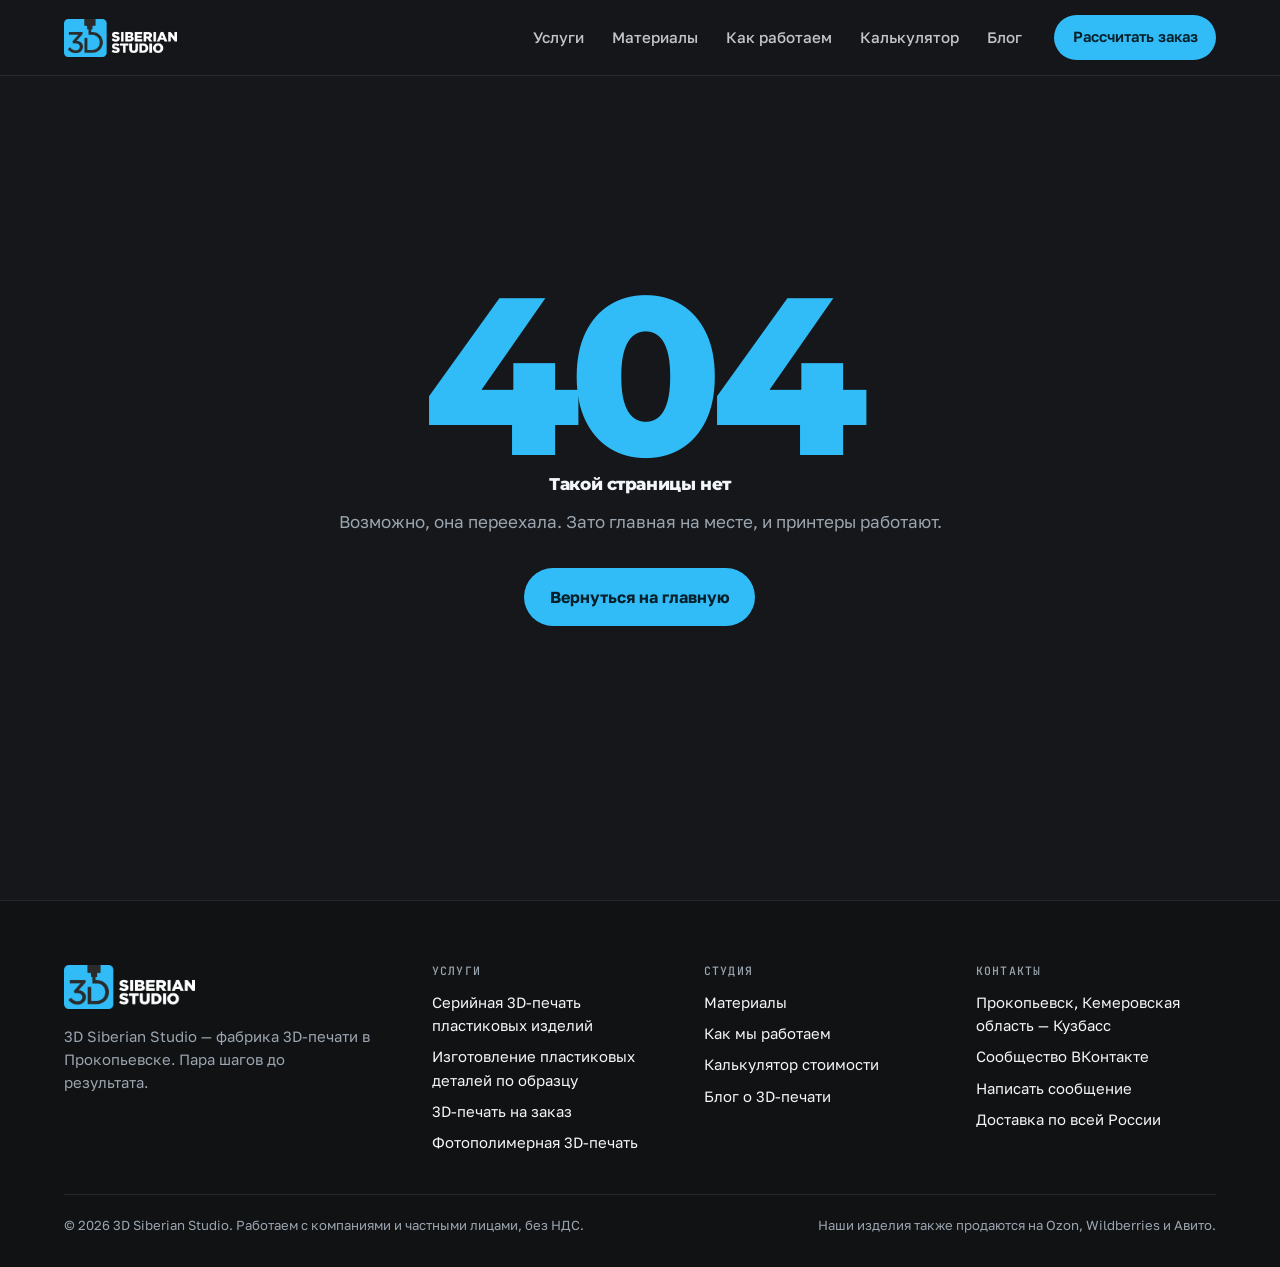
<file: blog/index.html>
<!DOCTYPE html><html lang="ru" data-theme="default-dark" style="color-scheme:dark"><head><meta charSet="utf-8"/><meta name="viewport" content="width=device-width, initial-scale=1"/><link rel="preload" as="image" href="/assets/brand/logo.png"/><link rel="stylesheet" href="https://fonts.googleapis.com/css2?family=Golos+Text:wght@400;500;600;700&amp;family=JetBrains+Mono:wght@400;500&amp;family=Montserrat:wght@700;800;900&amp;display=swap" data-precedence="default"/><link rel="stylesheet" href="/assets/styles-bZGg5rfv.css" data-precedence="default"/><link rel="stylesheet" href="/assets/sections-BvwvmeRd.css" data-precedence="default"/><title>Блог о 3D-печати: цены, материалы, технологии | 3D Siberian Studio</title><meta name="author" content="3D Siberian Studio"/><meta name="theme-color" content="#15171a"/><meta name="robots" content="index, follow, max-image-preview:large"/><meta property="og:site_name" content="3D Siberian Studio"/><meta property="og:locale" content="ru_RU"/><meta property="og:type" content="website"/><meta name="twitter:card" content="summary_large_image"/><meta property="og:image" content="/assets/brand/og.jpg"/><meta name="twitter:image" content="/assets/brand/og.jpg"/><meta content="Статьи инженеров 3D Siberian Studio: сколько стоит 3D-печать, какой пластик выбрать, чем FDM отличается от SLA и когда серийная печать выгоднее литья." name="description"/><meta content="Блог о 3D-печати: цены, материалы, технологии | 3D Siberian Studio" property="og:title"/><meta content="Статьи инженеров 3D Siberian Studio: сколько стоит 3D-печать, какой пластик выбрать, чем FDM отличается от SLA и когда серийная печать выгоднее литья." property="og:description"/><meta content="https://s3d.pro/blog/" property="og:url"/><link rel="modulepreload" href="/assets/index-DYyVCBtE.js"/><link rel="modulepreload" href="/assets/preload-helper-CgobkUbf.js"/><link rel="modulepreload" href="/assets/sections-lC6dk6GR.js"/><link rel="modulepreload" href="/assets/blog-CKseun5H.js"/><link rel="modulepreload" href="/assets/StructuredData-BJ8EnMjm.js"/><link rel="preconnect" href="https://fonts.googleapis.com"/><link rel="preconnect" href="https://fonts.gstatic.com" crossorigin="anonymous"/><link rel="apple-touch-icon" href="/assets/brand/mark.png"/><link rel="icon" href="/assets/brand/mark.png"/><link href="https://s3d.pro/blog/" rel="canonical"/></head><body class="s3d"><a class="s-skip" href="#content">Перейти к содержанию</a><header class="s-header" data-solid="true"><a aria-label="3D Siberian Studio — на главную" class="s-logo" href="/"><img alt="3D Siberian Studio" height="38" src="/assets/brand/logo.png" width="113"/></a><nav aria-label="Основная навигация" class="s-nav"><a href="/#uslugi">Услуги</a><a href="/#materialy">Материалы</a><a href="/#kak-rabotaem">Как работаем</a><a href="/#kalkulyator">Калькулятор</a><a href="/blog/">Блог</a></nav><a class="s-header__cta" href="/#kalkulyator">Рассчитать заказ</a><button aria-controls="s-menu" aria-expanded="false" aria-label="Открыть меню" class="s-burger" type="button"><span></span><span></span></button></header><div class="s-menu" data-open="false" id="s-menu"><a href="/#uslugi" tabindex="-1">Услуги</a><a href="/#materialy" tabindex="-1">Материалы</a><a href="/#kak-rabotaem" tabindex="-1">Как работаем</a><a href="/#kalkulyator" tabindex="-1">Калькулятор</a><a href="/blog/" tabindex="-1">Блог</a><a class="s-menu__cta" href="https://vk.me/siberianstudio0" rel="noopener" tabindex="-1" target="_blank">Написать во ВКонтакте</a></div><!--$--><main class="s-page" id="content"><script type="application/ld+json">{"@context":"https://schema.org","@type":"Blog","blogPost":[{"@type":"BlogPosting","datePublished":"2026-11-09","headline":"Сколько стоит 3D-печать и из чего складывается цена","url":"https://s3d.pro/blog/skolko-stoit-3d-pechat"},{"@type":"BlogPosting","datePublished":"2026-11-09","headline":"Серийная 3D-печать вместо литья пластика: когда это выгоднее","url":"https://s3d.pro/blog/seriynaya-3d-pechat-vmesto-litya"},{"@type":"BlogPosting","datePublished":"2026-11-09","headline":"Изготовление пластиковой детали по образцу без чертежа","url":"https://s3d.pro/blog/detal-po-obrazcu-bez-chertezha"},{"@type":"BlogPosting","datePublished":"2026-11-09","headline":"Реверс-инжиниринг простыми словами","url":"https://s3d.pro/blog/revers-inzhiniring-prostymi-slovami"},{"@type":"BlogPosting","datePublished":"2026-11-09","headline":"Какой пластик выбрать для 3D-печати под вашу задачу","url":"https://s3d.pro/blog/kakoy-plastik-vybrat-dlya-3d-pechati"},{"@type":"BlogPosting","datePublished":"2026-11-09","headline":"FDM или SLA: какую технологию 3D-печати выбрать","url":"https://s3d.pro/blog/fdm-ili-sla-chto-vybrat"},{"@type":"BlogPosting","datePublished":"2026-11-09","headline":"3D-печать в Кемерове, Новокузнецке и Прокопьевске","url":"https://s3d.pro/blog/3d-pechat-kemerovo-novokuznetsk-prokopevsk"},{"@type":"BlogPosting","datePublished":"2026-11-09","headline":"3D-печать товаров для Ozon и Wildberries","url":"https://s3d.pro/blog/3d-pechat-dlya-marketpleysov"}],"inLanguage":"ru","name":"Блог 3D Siberian Studio","url":"https://s3d.pro/blog"}</script><div class="s-bloghead"><p class="s-eyebrow">Блог</p><h1>Блог о 3D-печати</h1><p class="s-lead">Объясняем, как устроена 3D-печать, сколько она стоит и как выбрать материал. Пишут инженеры, которые каждый день запускают в работу 150 принтеров.</p></div><div class="s-wrap s-posts"><a class="s-post" href="/blog/skolko-stoit-3d-pechat"><div class="s-post__pic"><img alt="Напечатанная деталь и штангенциркуль на столе" loading="lazy" src="/assets/img/parts.webp"/></div><div class="s-post__body"><span class="s-post__tag">Цены</span><h3>Сколько стоит 3D-печать: из чего складывается цена</h3><p>Разбираем стоимость 3D-печати на заказ: моделирование, материал, время печати и постобработка. Рыночные цены за грамм и способы сэкономить.</p><p class="s-post__meta">9 ноября 2026<!-- --> · <!-- -->5<!-- --> мин чтения</p></div></a><a class="s-post" href="/blog/seriynaya-3d-pechat-vmesto-litya"><div class="s-post__pic"><img alt="Партия одинаковых пластиковых деталей" loading="lazy" src="/assets/img/serial.webp"/></div><div class="s-post__body"><span class="s-post__tag">Серийное производство</span><h3>Серийная 3D-печать вместо литья: когда это выгоднее</h3><p>Когда серийная 3D-печать выгоднее литья под давлением: тиражи, сроки запуска, стоимость оснастки. Как заказать партию пластиковых деталей.</p><p class="s-post__meta">9 ноября 2026<!-- --> · <!-- -->5<!-- --> мин чтения</p></div></a><a class="s-post" href="/blog/detal-po-obrazcu-bez-chertezha"><div class="s-post__pic"><img alt="3D-сканер снимает форму детали" loading="lazy" src="/assets/img/scan.webp"/></div><div class="s-post__body"><span class="s-post__tag">Без модели</span><h3>Как изготовить пластиковую деталь по образцу без чертежа</h3><p>Сломалась пластиковая деталь, а новую не купить? Рассказываем, как изготовить её по образцу: обмер, 3D-сканирование, модель и печать.</p><p class="s-post__meta">9 ноября 2026<!-- --> · <!-- -->4<!-- --> мин чтения</p></div></a><a class="s-post" href="/blog/revers-inzhiniring-prostymi-slovami"><div class="s-post__pic"><img alt="Инженер сканирует металлическую деталь" loading="lazy" src="/assets/img/scan.webp"/></div><div class="s-post__body"><span class="s-post__tag">Технологии</span><h3>Реверс-инжиниринг простыми словами: что это и зачем</h3><p>Что такое реверс-инжиниринг, как работает обратное проектирование деталей и когда оно нужно бизнесу. Этапы, сроки и примеры задач.</p><p class="s-post__meta">9 ноября 2026<!-- --> · <!-- -->4<!-- --> мин чтения</p></div></a><a class="s-post" href="/blog/kakoy-plastik-vybrat-dlya-3d-pechati"><div class="s-post__pic"><img alt="Катушки пластика и работающие 3D-принтеры" loading="lazy" src="/assets/img/farm.webp"/></div><div class="s-post__body"><span class="s-post__tag">Материалы</span><h3>Какой пластик выбрать для 3D-печати: PLA, PETG, ABS, нейлон, TPU</h3><p>Сравниваем пластики для 3D-печати: PLA, PETG, ABS, ASA, нейлон PA-CF, TPU и фотополимер. Таблица свойств и примеры применения.</p><p class="s-post__meta">9 ноября 2026<!-- --> · <!-- -->5<!-- --> мин чтения</p></div></a><a class="s-post" href="/blog/fdm-ili-sla-chto-vybrat"><div class="s-post__pic"><img alt="Изделия, напечатанные из фотополимера" loading="lazy" src="/assets/img/dental.webp"/></div><div class="s-post__body"><span class="s-post__tag">Технологии</span><h3>FDM или SLA: какую технологию 3D-печати выбрать</h3><p>Чем FDM-печать отличается от фотополимерной SLA-печати. Сравнение по прочности, детализации, размеру и цене, примеры задач для каждой технологии.</p><p class="s-post__meta">9 ноября 2026<!-- --> · <!-- -->4<!-- --> мин чтения</p></div></a><a class="s-post" href="/blog/3d-pechat-kemerovo-novokuznetsk-prokopevsk"><div class="s-post__pic"><img alt="Цех 3D-печати в Прокопьевске" loading="lazy" src="/assets/img/farm.webp"/></div><div class="s-post__body"><span class="s-post__tag">Кузбасс</span><h3>3D-печать в Кемерове, Новокузнецке и Прокопьевске: как заказать</h3><p>Где заказать 3D-печать в Кузбассе: производство в Прокопьевске, доставка в Кемерово, Новокузнецк и по всей Сибири. Сроки, материалы, как оформить заказ.</p><p class="s-post__meta">9 ноября 2026<!-- --> · <!-- -->3<!-- --> мин чтения</p></div></a><a class="s-post" href="/blog/3d-pechat-dlya-marketpleysov"><div class="s-post__pic"><img alt="Изделия из пластика для продажи на маркетплейсе" loading="lazy" src="/assets/img/merch.webp"/></div><div class="s-post__body"><span class="s-post__tag">Серийное производство</span><h3>3D-печать товаров для маркетплейсов без пресс-форм</h3><p>Как продавцу маркетплейса запустить товар из пластика без вложений в пресс-формы: тестовая партия, серийная печать и масштабирование.</p><p class="s-post__meta">9 ноября 2026<!-- --> · <!-- -->4<!-- --> мин чтения</p></div></a></div></main><!--/$--><footer class="s-footer"><div class="s-wrap"><div class="s-footer__grid"><div><img alt="3D Siberian Studio" height="44" loading="lazy" src="/assets/brand/logo.png" width="131"/><p class="s-footer__about">3D Siberian Studio — фабрика 3D-печати в Прокопьевске. <!-- -->Пара шагов до результата<!-- -->.</p></div><div><h4>Услуги</h4><ul><li><a href="/uslugi/seriynaya-3d-pechat">Серийная 3D-печать пластиковых изделий</a></li><li><a href="/uslugi/izgotovlenie-detaley-po-obrazcu">Изготовление пластиковых деталей по образцу</a></li><li><a href="/uslugi/3d-pechat-na-zakaz">3D-печать на заказ</a></li><li><a href="/uslugi/fotopolimernaya-pechat">Фотополимерная 3D-печать</a></li></ul></div><div><h4>Студия</h4><ul><li><a href="/#materialy">Материалы</a></li><li><a href="/#kak-rabotaem">Как мы работаем</a></li><li><a href="/#kalkulyator">Калькулятор стоимости</a></li><li><a href="/blog/">Блог о 3D-печати</a></li></ul></div><div><h4>Контакты</h4><ul><li>Прокопьевск<!-- -->, <!-- -->Кемеровская область — Кузбасс</li><li><a href="https://vk.ru/siberianstudio0" rel="noopener" target="_blank">Сообщество ВКонтакте</a></li><li><a href="https://vk.me/siberianstudio0" rel="noopener" target="_blank">Написать сообщение</a></li><li>Доставка по всей России</li></ul></div></div><div class="s-footer__bottom"><span>© 2026 3D Siberian Studio. Работаем с компаниями и частными лицами, без НДС.</span><span>Наши изделия также продаются на Ozon, Wildberries и Авито.</span></div></div></footer><div class="s-dock" data-show="false"><a href="/#kalkulyator">Рассчитать</a><a href="https://vk.me/siberianstudio0" rel="noopener" target="_blank">Написать в VK</a></div><script class="$tsr" id="$tsr-stream-barrier">(self.$R=self.$R||{})["tsr"]=[];self.$_TSR={h(){this.hydrated=!0,this.c()},e(){this.streamEnded=!0,this.c()},c(){this.hydrated&&this.streamEnded&&(delete self.$_TSR,delete self.$R.tsr)},p(e){this.initialized?e():this.buffer.push(e)},buffer:[]};$_TSR.router=($R=>$R[0]={manifest:$R[1]={routes:$R[2]={__root__:$R[3]={preloads:$R[4]=["/assets/index-DYyVCBtE.js","/assets/preload-helper-CgobkUbf.js","/assets/sections-lC6dk6GR.js"],scripts:$R[5]=[$R[6]={attrs:$R[7]={type:"module",async:!0,src:"/assets/index-DYyVCBtE.js"}}],css:$R[8]=["/assets/sections-BvwvmeRd.css"]},"/blog/":$R[9]={preloads:$R[10]=["/assets/blog-CKseun5H.js","/assets/StructuredData-BJ8EnMjm.js"]}}},matches:$R[11]=[$R[12]={i:"__root__ ",u:1795263919216,s:"success",ssr:!0},$R[13]={i:" blog  blog ",u:1795263919216,s:"success",ssr:!0}],lastMatchId:" blog  blog "})($R["tsr"]);$_TSR.e();document.currentScript.remove()</script><script type="module" async="" src="/assets/index-DYyVCBtE.js"></script></body></html>
</file>
<file: assets/sections-BvwvmeRd.css>
:root{--s-bg:#15171a;--s-bg2:#1c1f23;--s-panel:#24282d;--s-ink:#f3f6f8;--s-muted:#9ba5af;--s-accent:#31bcf7;--s-accent-ink:#06202b;--s-line:#ffffff17;--s-paper:#eef2f5;--s-paper-ink:#1c1f23;--s-paper-muted:#56616b;--s-gut:clamp(1.25rem, 5vw, 5rem);--s-display:"Montserrat", "Arial Black", system-ui, sans-serif;--s-text:"Golos Text", "Segoe UI", system-ui, sans-serif;--s-mono:"JetBrains Mono", ui-monospace, Menlo, monospace;--s-ease:cubic-bezier(.2, .7, .2, 1)}html{scroll-behavior:smooth;background:var(--s-bg);overflow-x:clip}body.s3d .scroll-scrub{overflow-x:clip}body.s3d{min-height:100vh;color:var(--s-ink);background:var(--s-bg);font-family:var(--s-text);-webkit-font-smoothing:antialiased;margin:0;font-size:17px;line-height:1.55;overflow-x:clip}body.s3d *{border-color:var(--s-line)}:where(body.s3d a){color:inherit;text-decoration:none}:where(body.s3d h1,body.s3d h2,body.s3d h3,body.s3d h4){font-family:var(--s-display);letter-spacing:-.025em;text-wrap:balance;margin:0;font-weight:800;line-height:1.04}:where(body.s3d p){margin:0}:where(body.s3d img){max-width:100%;display:block}body.s3d :focus-visible{outline:2px solid var(--s-accent);outline-offset:3px}.s-skip{z-index:100;background:var(--s-accent);color:var(--s-accent-ink);padding:.75rem 1rem;position:absolute;top:0;left:-999px}.s-skip:focus{top:.5rem;left:.5rem}.s-header{z-index:60;height:76px;padding:0 var(--s-gut);border-bottom:1px solid #0000;align-items:center;gap:2rem;transition:background .35s,-webkit-backdrop-filter .35s,backdrop-filter .35s,border-color .35s;display:flex;position:fixed;top:0;left:0;right:0}.s-header[data-solid=true]{-webkit-backdrop-filter:blur(16px)saturate(1.3);border-bottom-color:var(--s-line);background:#15171ac7}.s-logo img{width:auto;height:38px}.s-nav{gap:1.75rem;margin-left:auto;font-size:.95rem;font-weight:500;display:flex}.s-nav a{color:color-mix(in srgb, var(--s-ink) 78%, transparent);padding:.4rem 0;transition:color .2s;position:relative}.s-nav a:after{content:"";background:var(--s-accent);transform-origin:0;height:2px;transition:transform .35s var(--s-ease);position:absolute;bottom:0;left:0;right:0;transform:scaleX(0)}.s-nav a:hover{color:var(--s-ink)}.s-nav a:hover:after{transform:scaleX(1)}.s-header__cta{background:var(--s-accent);transition:transform .25s var(--s-ease), box-shadow .25s;border-radius:999px;align-items:center;gap:.5rem;padding:.7rem 1.15rem;font-size:.92rem;font-weight:600;display:inline-flex;color:var(--s-accent-ink)!important}.s-header__cta:hover{box-shadow:0 10px 30px -8px color-mix(in srgb, var(--s-accent) 70%, transparent);transform:translateY(-2px)}.s-burger{border:1px solid var(--s-line);width:46px;height:46px;color:var(--s-ink);cursor:pointer;background:#15171a80;border-radius:12px;margin-left:auto;display:none;position:relative}.s-burger span{height:2px;transition:transform .3s var(--s-ease), top .3s var(--s-ease);background:currentColor;position:absolute;left:13px;right:13px}.s-burger span:first-child{top:17px}.s-burger span:nth-child(2){top:27px}.s-burger[aria-expanded=true] span:first-child{top:22px;transform:rotate(45deg)}.s-burger[aria-expanded=true] span:nth-child(2){top:22px;transform:rotate(-45deg)}.s-menu{z-index:55;padding:6rem var(--s-gut) 3rem;transition:transform .5s var(--s-ease);visibility:hidden;background:#15171af7;flex-direction:column;justify-content:center;gap:.25rem;display:flex;position:fixed;inset:0;transform:translateY(-102%)}.s-menu[data-open=true]{visibility:visible;transform:none}.s-menu a{font-family:var(--s-display);letter-spacing:-.02em;border-bottom:1px solid var(--s-line);padding:.7rem 0;font-size:clamp(1.8rem,8vw,2.6rem);font-weight:800}.s-menu a.s-menu__cta{background:var(--s-accent);color:var(--s-accent-ink);text-align:center;border:0;border-radius:999px;margin-top:1.5rem;padding:1rem;font-size:1.15rem}@media (width<=1020px){.s-nav,.s-header__cta{display:none}.s-burger{display:block}.s-header{height:66px}.s-logo img{height:32px}}body.s3d .scroll-scrub{font-family:var(--s-text)}body.s3d .scroll-scrub__stage:after{content:"";z-index:2;pointer-events:none;background:linear-gradient(#15171a8c 0%,#0000 22% 70%,#15171ad9 100%);position:absolute;inset:0}body.s3d .scroll-scrub__title{font-family:var(--s-display);letter-spacing:-.035em;max-width:15ch;font-size:clamp(2.5rem,5.2vw,5.4rem);font-weight:800;line-height:.98}body.s3d .scroll-scrub__kicker{font-family:var(--s-mono);letter-spacing:.08em;font-size:.78rem;font-weight:500}body.s3d .scroll-scrub__body{color:color-mix(in srgb, var(--s-ink) 82%, transparent)}body.s3d .scroll-scrub__tags li{font-family:var(--s-mono);-webkit-backdrop-filter:blur(6px);backdrop-filter:blur(6px);background:#15171a73;border-radius:999px;padding:.4rem .8rem;font-size:.74rem}body.s3d .scroll-scrub__copy{width:min(38rem,46vw)}body.s3d .scroll-scrub__route{flex-direction:column;align-items:flex-end;gap:0;top:50%;left:auto;right:clamp(.75rem,2vw,2rem);transform:translateY(-50%)}body.s3d .scroll-scrub__route-button{min-height:2.4rem;font-family:var(--s-mono);letter-spacing:.06em;text-transform:uppercase;align-items:center;gap:.6rem;padding:.3rem 0;font-size:.7rem;display:flex}body.s3d .scroll-scrub__route-button:after{content:"";opacity:.5;width:22px;height:2px;transition:width .35s var(--s-ease), opacity .35s;background:currentColor}body.s3d .scroll-scrub__route-button[aria-current=step]{color:var(--s-accent);text-decoration:none}body.s3d .scroll-scrub__route-button[aria-current=step]:after{opacity:1;width:44px}body.s3d .scroll-scrub__route-button span{opacity:0;transition:opacity .3s, transform .3s var(--s-ease);transform:translate(6px)}body.s3d .scroll-scrub__route:hover .scroll-scrub__route-button span,body.s3d .scroll-scrub__route-button[aria-current=step] span{opacity:1;transform:none}.s-hint{z-index:4;left:var(--s-gut);font-family:var(--s-mono);letter-spacing:.08em;text-transform:uppercase;color:var(--s-muted);pointer-events:none;align-items:center;gap:.7rem;font-size:.72rem;display:flex;position:absolute;bottom:1.6rem}.s-hint i{background:linear-gradient(var(--s-accent), transparent);width:1px;height:38px;animation:s-hint 1.8s var(--s-ease) infinite;transform-origin:top;display:block}@keyframes s-hint{0%{transform:scaleY(0)}60%{transform:scaleY(1)}to{opacity:0;transform:scaleY(1)}}@media (width<=860px){body.s3d .scroll-scrub__route,.s-hint{display:none}body.s3d .scroll-scrub__copy{width:100%}body.s3d .scroll-scrub__title{max-width:100%;font-size:clamp(2.1rem,9.4vw,3.4rem)}body.s3d .scroll-scrub__body{margin-top:1rem;font-size:1rem}body.s3d .scroll-scrub__tags{margin-top:1rem}body.s3d .scroll-scrub__actions{margin-top:1.25rem}}.s-cta-fill{background:var(--s-accent);isolation:isolate;transition:transform .3s var(--s-ease), box-shadow .3s;will-change:transform;border-radius:999px;align-items:center;gap:.7rem;padding:1.05rem 1.6rem;font-size:1rem;font-weight:700;display:inline-flex;position:relative;overflow:hidden;color:var(--s-accent-ink)!important}.s-cta-fill:before{content:"";z-index:-1;transition:transform .45s var(--s-ease);background:#fff;position:absolute;inset:0;transform:translateY(101%)}.s-cta-fill:hover:before{transform:none}.s-cta-fill:hover{box-shadow:0 18px 40px -14px color-mix(in srgb, var(--s-accent) 80%, transparent)}.s-cta-fill svg{transition:transform .35s var(--s-ease)}.s-cta-fill:hover svg{transform:translate(4px)}.s-cta-line{color:var(--s-ink);background-image:linear-gradient(var(--s-accent), var(--s-accent));transition:background-size .4s var(--s-ease), color .3s;background-position:0 calc(100% - .7rem);background-repeat:no-repeat;background-size:100% 2px;align-items:center;gap:.6rem;padding:1.05rem .2rem;font-weight:600;display:inline-flex}.s-cta-line:hover{background-size:100% calc(100% - 1.4rem);padding-inline:.7rem;color:var(--s-accent-ink)!important}.s-cta-ghost{border:1px solid color-mix(in srgb, var(--s-ink) 30%, transparent);border-radius:999px;align-items:center;gap:.6rem;padding:.95rem 1.4rem;font-weight:600;transition:border-color .3s,background .3s;display:inline-flex}.s-cta-ghost:hover{border-color:var(--s-accent);background:color-mix(in srgb, var(--s-accent) 12%, transparent)}.s-section{padding:clamp(4.5rem, 10vw, 9rem) var(--s-gut);position:relative}.s-wrap{max-width:1320px;margin:0 auto}.s-eyebrow{font-family:var(--s-mono);letter-spacing:.1em;text-transform:uppercase;color:var(--s-accent);align-items:center;gap:.6rem;margin-bottom:1.25rem;font-size:.74rem;display:inline-flex}.s-eyebrow:before{content:"";background:currentColor;width:28px;height:2px}.s-h2{max-width:18ch;font-size:clamp(2rem,4.6vw,4.2rem)}.s-lead{max-width:54ch;color:var(--s-muted);font-size:clamp(1.02rem,1.3vw,1.2rem);margin-top:1.25rem!important}.s-head{flex-wrap:wrap;justify-content:space-between;align-items:flex-end;gap:1.5rem 3rem;margin-bottom:clamp(2.25rem,5vw,4rem);display:flex}[data-rv]{transition:transform .9s var(--s-ease);transition-delay:var(--rv-d,0s);transform:translateY(34px)}[data-rv].is-in{transform:none}.s-numbers{border-block:1px solid var(--s-line);background:var(--s-bg2);padding-block:clamp(3rem,6vw,5rem)}.s-numbers__grid{grid-template-columns:repeat(4,1fr);gap:0;display:grid}.s-number{border-left:1px solid var(--s-line);padding:.5rem clamp(1rem,2.4vw,2.5rem)}.s-number:first-child{border-left:0;padding-left:0}.s-number__v{font-family:var(--s-display);letter-spacing:-.04em;white-space:nowrap;font-size:clamp(2.3rem,5.2vw,4.8rem);font-weight:800;line-height:1}.s-number__v em{color:var(--s-accent);font-style:normal}.s-number__l{font-weight:600;margin-top:.8rem!important}.s-number__n{color:var(--s-muted);font-size:.9rem}@media (width<=900px){.s-numbers__grid{grid-template-columns:repeat(2,1fr);row-gap:2.25rem}.s-number{padding-left:1.1rem}.s-number:nth-child(odd){border-left:0;padding-left:0}}.s-marquee{border-bottom:1px solid var(--s-line);background:var(--s-bg);padding:1.1rem 0;overflow:hidden}.s-marquee__track{width:max-content;font-family:var(--s-mono);letter-spacing:.08em;text-transform:uppercase;color:var(--s-muted);gap:2.5rem;font-size:.82rem;animation:38s linear infinite s-marquee;display:flex}.s-marquee__track span{white-space:nowrap;align-items:center;gap:2.5rem;display:inline-flex}.s-marquee__track span:after{content:"";background:var(--s-accent);border-radius:2px;width:7px;height:7px}@keyframes s-marquee{to{transform:translate(-50%)}}.s-bento{perspective:1400px;grid-template-columns:repeat(14,1fr);grid-auto-rows:minmax(260px,30vh);gap:14px;display:grid}.s-card{background:var(--s-panel);isolation:isolate;transform:rotateX(var(--rx,0deg)) rotateY(var(--ry,0deg));transition:transform .5s var(--s-ease);transform-style:preserve-3d;border-radius:22px;flex-direction:column;justify-content:flex-end;padding:clamp(1.25rem,2.2vw,2rem);display:flex;position:relative;overflow:hidden}.s-card[data-size=wide]{grid-column:1/9}.s-card[data-size=tall]{grid-area:span 2/9/auto/15}.s-card[data-size=base]{grid-column:span 4}.s-card__img{z-index:-2;object-fit:cover;width:100%;height:100%;transition:transform 1.2s var(--s-ease);position:absolute;inset:0}.s-card:before{content:"";z-index:-1;background:linear-gradient(#15171a0d 0%,#15171a8c 45%,#15171af0 100%);position:absolute;inset:0}.s-card:after{content:"";border-radius:inherit;border:1px solid var(--s-line);pointer-events:none;transition:border-color .4s;position:absolute;inset:0}.s-card:hover:after{border-color:color-mix(in srgb, var(--s-accent) 70%, transparent)}.s-card:hover .s-card__img{transform:scale(1.06)}.s-card h3{font-size:clamp(1.35rem,2.1vw,2.1rem)}.s-card p{max-width:44ch;color:color-mix(in srgb, var(--s-ink) 80%, transparent);margin-top:.6rem;font-size:.97rem}.s-card ul{flex-wrap:wrap;gap:.4rem;margin:1rem 0 0;padding:0;list-style:none;display:flex}.s-card li{border:1px solid color-mix(in srgb, var(--s-ink) 22%, transparent);font-family:var(--s-mono);letter-spacing:.02em;border-radius:999px;padding:.3rem .65rem;font-size:.68rem}.s-card__go{-webkit-backdrop-filter:blur(8px);backdrop-filter:blur(8px);width:46px;height:46px;color:var(--s-ink);transition:background .35s, color .35s, transform .45s var(--s-ease);background:#15171a8c;border-radius:50%;place-items:center;display:grid;position:absolute;top:1.1rem;right:1.1rem}.s-card:hover .s-card__go{background:var(--s-accent);color:var(--s-accent-ink);transform:rotate(-45deg)}@media (width<=1020px){.s-bento{grid-template-columns:1fr 1fr;grid-auto-rows:minmax(300px,auto)}.s-card[data-size]{grid-area:auto/span 1}.s-card[data-size=wide]{grid-column:1/-1}}@media (width<=640px){.s-bento{grid-template-columns:1fr;grid-auto-rows:minmax(320px,auto)}.s-card[data-size]{grid-column:1/-1}}.s-lab{background:radial-gradient(1200px 600px at 20% 30%, color-mix(in srgb, var(--s-accent) 9%, transparent), transparent 60%), var(--s-bg2);border-block:1px solid var(--s-line)}.s-lab__grid{grid-template-columns:minmax(0,1.05fr) minmax(0,.95fr);align-items:center;gap:clamp(1.5rem,4vw,4.5rem);display:grid}.s-lab__stage{aspect-ratio:1/.92;border:1px solid var(--s-line);background:linear-gradient(var(--s-line) 1px, transparent 1px) 0 0 / 100% 44px, linear-gradient(90deg, var(--s-line) 1px, transparent 1px) 0 0 / 44px 100%, radial-gradient(circle at 50% 60%, #2a3037, #15171a 72%);cursor:grab;touch-action:pan-y;border-radius:26px;position:relative;overflow:hidden}.s-lab__stage:active{cursor:grabbing}.s-lab__stage canvas{position:absolute;inset:0;width:100%!important;height:100%!important}.s-lab__fallback{object-fit:cover;width:100%;height:100%;position:absolute;inset:0}.s-lab__hud{z-index:2;font-family:var(--s-mono);letter-spacing:.06em;text-transform:uppercase;color:var(--s-muted);pointer-events:none;justify-content:space-between;font-size:.7rem;display:flex;position:absolute;top:1rem;left:1rem;right:1rem}.s-lab__hud b{color:var(--s-accent);font-weight:500}.s-lab__slider{z-index:2;-webkit-backdrop-filter:blur(10px);backdrop-filter:blur(10px);font-family:var(--s-mono);color:var(--s-muted);background:#15171ab8;border-radius:14px;align-items:center;gap:.9rem;padding:.7rem 1rem;font-size:.72rem;display:flex;position:absolute;bottom:1rem;left:1rem;right:1rem}.s-lab__slider input{accent-color:var(--s-accent);flex:1;min-width:0}.s-chips{flex-wrap:wrap;gap:.5rem;margin:2rem 0 1.75rem;display:flex}.s-chip{border:1px solid var(--s-line);color:var(--s-ink);font:600 .9rem var(--s-text);cursor:pointer;background:0 0;border-radius:999px;padding:.6rem 1rem;transition:background .3s,color .3s,border-color .3s}.s-chip:hover{border-color:var(--s-accent)}.s-chip[aria-pressed=true]{background:var(--s-accent);border-color:var(--s-accent);color:var(--s-accent-ink)}.s-mat h3{font-size:clamp(1.5rem,2.4vw,2.2rem)}.s-mat__full{font-family:var(--s-mono);color:var(--s-muted);text-transform:uppercase;letter-spacing:.06em;font-size:.76rem;margin-top:.3rem!important}.s-mat__text{max-width:46ch;color:color-mix(in srgb, var(--s-ink) 84%, transparent);margin-top:1rem!important}.s-bars{gap:.7rem;max-width:420px;margin-top:1.5rem;display:grid}.s-bar{color:var(--s-muted);grid-template-columns:9.5rem 1fr;align-items:center;gap:1rem;font-size:.88rem;display:grid}.s-bar i{background:var(--s-line);border-radius:6px;height:6px;display:block;overflow:hidden}.s-bar i b{height:100%;width:calc(var(--v) * 20%);background:var(--s-accent);border-radius:inherit;transition:width .7s var(--s-ease);display:block}.s-uses{flex-wrap:wrap;gap:.4rem;margin-top:1.4rem;display:flex}.s-uses span{background:var(--s-panel);font-family:var(--s-mono);border-radius:999px;padding:.3rem .7rem;font-size:.7rem}@media (width<=960px){.s-lab__grid{grid-template-columns:1fr}.s-lab__stage{aspect-ratio:1/.95}}.s-inds{grid-template-columns:repeat(3,1fr);gap:14px;display:grid}.s-ind{background:var(--s-bg2);border:1px solid var(--s-line);border-radius:20px;position:relative;overflow:hidden}.s-ind__pic{aspect-ratio:4/2.6;overflow:hidden}.s-ind__pic img{object-fit:cover;width:100%;height:100%;transition:transform 1.1s var(--s-ease)}.s-ind:hover .s-ind__pic img{transform:scale(1.07)}.s-ind__body{padding:1.25rem 1.4rem 1.6rem}.s-ind h3{font-size:1.3rem}.s-ind p{color:var(--s-muted);margin-top:.5rem;font-size:.96rem}.s-note{color:var(--s-muted);font-size:.8rem;margin-top:1.25rem!important}@media (width<=960px){.s-inds{grid-template-columns:1fr 1fr}}@media (width<=640px){.s-inds{scroll-snap-type:x mandatory;margin-inline:calc(var(--s-gut) * -1);padding-inline:var(--s-gut);scrollbar-width:none;display:flex;overflow-x:auto}.s-inds::-webkit-scrollbar{display:none}.s-ind{scroll-snap-align:center;flex:0 0 82%}}.s-paper{background:var(--s-paper);color:var(--s-paper-ink)}.s-paper .s-eyebrow{color:#0a84b8}.s-paper .s-lead{color:var(--s-paper-muted)}.s-steps{grid-template-columns:minmax(0,.8fr) minmax(0,1.2fr);gap:clamp(2rem,6vw,6rem);display:grid}.s-steps__side{align-self:start;position:sticky;top:110px}.s-steps__list{counter-reset:st;margin:0;padding:0;list-style:none}.s-step{counter-increment:st;border-top:1px solid #1c1f2324;grid-template-columns:4.5rem 1fr;gap:1rem;padding:1.75rem 0;display:grid;position:relative}.s-step:last-child{border-bottom:1px solid #1c1f2324}.s-step:before{content:"0" counter(st);font-family:var(--s-display);letter-spacing:-.04em;color:#0a84b8;font-size:2.1rem;font-weight:800;line-height:1}.s-step h3{font-size:clamp(1.3rem,2vw,1.75rem)}.s-step p{max-width:52ch;color:var(--s-paper-muted);margin-top:.5rem}.s-paper .s-cta-fill{background:var(--s-paper-ink);color:#fff!important}.s-paper .s-cta-fill:before{background:var(--s-accent)}.s-paper .s-cta-fill:hover{color:var(--s-accent-ink)!important}@media (width<=900px){.s-steps{grid-template-columns:1fr}.s-steps__side{position:static}.s-step{grid-template-columns:3.2rem 1fr}.s-step:before{font-size:1.6rem}}.s-calc{grid-template-columns:minmax(0,1.1fr) minmax(0,.9fr);gap:14px;display:grid}.s-calc__box{border:1px solid var(--s-line);background:var(--s-bg2);border-radius:24px;padding:clamp(1.4rem,3vw,2.5rem)}.s-calc__res{background:linear-gradient(160deg, color-mix(in srgb, var(--s-accent) 22%, var(--s-bg2)), var(--s-bg2) 60%);flex-direction:column;display:flex}.s-field{margin-bottom:1.6rem}.s-field>label,.s-field>span{justify-content:space-between;align-items:baseline;margin-bottom:.7rem;font-size:.95rem;font-weight:600;display:flex}.s-field output{font-family:var(--s-mono);color:var(--s-accent);font-size:.95rem}.s-field input[type=range]{width:100%;accent-color:var(--s-accent)}.s-seg{flex-wrap:wrap;gap:.45rem;display:flex}.s-check{cursor:pointer;align-items:flex-start;gap:.75rem;font-size:.95rem;display:flex}.s-check input{width:20px;height:20px;accent-color:var(--s-accent);flex:none;margin-top:2px}.s-calc__label{font-family:var(--s-mono);letter-spacing:.08em;text-transform:uppercase;color:var(--s-muted);font-size:.74rem}.s-calc__sum{font-family:var(--s-display);letter-spacing:-.035em;margin:.6rem 0 .3rem;font-size:clamp(2rem,4vw,3.4rem);font-weight:800;line-height:1.02}.s-calc__per{color:var(--s-muted)}.s-calc__rows{border-block:1px solid var(--s-line);gap:.55rem;margin:1.5rem 0;padding:1.1rem 0;font-size:.93rem;display:grid}.s-calc__rows div{justify-content:space-between;gap:1rem;display:flex}.s-calc__rows span:first-child{color:var(--s-muted)}.s-calc__note{color:var(--s-muted);padding-top:1rem;font-size:.8rem;margin-top:auto!important}.s-calc__actions{flex-wrap:wrap;align-items:center;gap:.75rem;display:flex}.s-copied{font-family:var(--s-mono);color:var(--s-accent);font-size:.74rem}@media (width<=900px){.s-calc{grid-template-columns:1fr}}.s-parts{counter-reset:pp;grid-template-columns:repeat(4,1fr);gap:14px;display:grid}.s-part{border:1px solid var(--s-line);background:var(--s-bg2);counter-increment:pp;transition:transform .45s var(--s-ease), border-color .4s;border-radius:20px;padding:1.5rem}.s-part:hover{border-color:color-mix(in srgb, var(--s-accent) 60%, transparent);transform:translateY(-6px)}.s-part:before{content:"0" counter(pp);font-family:var(--s-mono);color:var(--s-accent);margin-bottom:2.2rem;font-size:.8rem;display:block}.s-part h3{font-size:1.3rem}.s-part p{color:var(--s-muted);margin-top:.6rem;font-size:.95rem}@media (width<=1020px){.s-parts{grid-template-columns:1fr 1fr}}@media (width<=560px){.s-parts{grid-template-columns:1fr}.s-part:before{margin-bottom:1.2rem}}.s-posts{grid-template-columns:repeat(3,1fr);gap:14px;display:grid}.s-post{border:1px solid var(--s-line);background:var(--s-bg2);transition:transform .45s var(--s-ease), border-color .4s;border-radius:20px;flex-direction:column;display:flex;overflow:hidden}.s-post:hover{border-color:color-mix(in srgb, var(--s-accent) 60%, transparent);transform:translateY(-6px)}.s-post__pic{aspect-ratio:16/9;overflow:hidden}.s-post__pic img{object-fit:cover;width:100%;height:100%;transition:transform 1.1s var(--s-ease)}.s-post:hover .s-post__pic img{transform:scale(1.06)}.s-post__body{flex-direction:column;flex:1;padding:1.3rem 1.4rem 1.5rem;display:flex}.s-post__tag{font-family:var(--s-mono);letter-spacing:.08em;text-transform:uppercase;color:var(--s-accent);font-size:.7rem}.s-post h3{letter-spacing:-.015em;margin-top:.7rem;font-size:1.22rem;line-height:1.18}.s-post p{color:var(--s-muted);margin-top:.7rem;font-size:.93rem}.s-post__meta{font-family:var(--s-mono);color:var(--s-muted);padding-top:1.1rem;font-size:.72rem;margin-top:auto!important}@media (width<=1020px){.s-posts{grid-template-columns:1fr 1fr}}@media (width<=640px){.s-posts{grid-template-columns:1fr}}.s-faq{grid-template-columns:minmax(0,.8fr) minmax(0,1.2fr);gap:clamp(2rem,6vw,6rem);display:grid}.s-faq details{border-top:1px solid var(--s-line)}.s-faq details:last-child{border-bottom:1px solid var(--s-line)}.s-faq summary{cursor:pointer;font-family:var(--s-display);letter-spacing:-.01em;justify-content:space-between;align-items:center;gap:1.5rem;padding:1.35rem 0;font-size:clamp(1.05rem,1.5vw,1.3rem);font-weight:700;list-style:none;display:flex}.s-faq summary::-webkit-details-marker{display:none}.s-faq summary:after{content:"+";border:1px solid var(--s-line);width:36px;height:36px;font-family:var(--s-mono);color:var(--s-accent);transition:transform .4s var(--s-ease), background .3s;border-radius:50%;flex:none;place-items:center;font-weight:400;display:grid}.s-faq details[open] summary:after{background:color-mix(in srgb, var(--s-accent) 18%, transparent);transform:rotate(45deg)}.s-faq details p{color:var(--s-muted);max-width:64ch;padding:0 3.5rem 1.5rem 0}@media (width<=900px){.s-faq{grid-template-columns:1fr}.s-faq details p{padding-right:0}}.s-final{text-align:center;isolation:isolate;position:relative;overflow:hidden}.s-final__bg{z-index:-2;object-fit:cover;width:100%;height:100%;position:absolute;inset:0}.s-final:before{content:"";z-index:-1;background:radial-gradient(#15171ab8,#15171af5 75%);position:absolute;inset:0}.s-final h2{max-width:14ch;margin-inline:auto;font-size:clamp(2.3rem,6.4vw,6rem)}.s-final h2 em{color:var(--s-accent);font-style:normal}.s-final p{max-width:50ch;color:color-mix(in srgb, var(--s-ink) 80%, transparent);margin:1.5rem auto 2.25rem}.s-final__row{flex-wrap:wrap;justify-content:center;gap:.9rem;display:flex}.s-footer{padding:clamp(2.5rem, 5vw, 4rem) var(--s-gut) 2rem;border-top:1px solid var(--s-line);background:#101214;font-size:.93rem}.s-footer__grid{grid-template-columns:1.4fr 1fr 1fr 1fr;gap:2rem;display:grid}.s-footer img{width:auto;height:44px}.s-footer h4{font-family:var(--s-mono);letter-spacing:.1em;text-transform:uppercase;color:var(--s-muted);margin:0 0 .9rem;font-size:.72rem;font-weight:500}.s-footer ul{gap:.5rem;margin:0;padding:0;list-style:none;display:grid}.s-footer a:hover{color:var(--s-accent)}.s-footer__about{max-width:34ch;color:var(--s-muted);margin-top:1rem!important}.s-footer__bottom{border-top:1px solid var(--s-line);color:var(--s-muted);flex-wrap:wrap;justify-content:space-between;gap:.75rem;margin-top:2.5rem;padding-top:1.25rem;font-size:.82rem;display:flex}@media (width<=900px){.s-footer__grid{grid-template-columns:1fr 1fr}}@media (width<=520px){.s-footer__grid{grid-template-columns:1fr}}.s-dock{display:none}@media (width<=860px){.s-dock{z-index:50;left:.75rem;right:.75rem;bottom:calc(.75rem + env(safe-area-inset-bottom));border:1px solid var(--s-line);-webkit-backdrop-filter:blur(14px);backdrop-filter:blur(14px);transition:transform .5s var(--s-ease);background:#15171adb;border-radius:999px;gap:.5rem;padding:.45rem;display:flex;position:fixed;transform:translateY(160%)}.s-dock[data-show=true]{transform:none}.s-dock a{text-align:center;border-radius:999px;flex:1;padding:.8rem .5rem;font-size:.9rem;font-weight:700}.s-dock a:first-child{background:var(--s-accent);color:var(--s-accent-ink)}.s-footer{padding-bottom:6rem}}.s-page{padding:130px var(--s-gut) clamp(4rem, 8vw, 7rem)}.s-page__wrap{max-width:860px;margin:0 auto}.s-crumbs{font-family:var(--s-mono);color:var(--s-muted);flex-wrap:wrap;gap:.5rem;margin-bottom:1.75rem;font-size:.74rem;display:flex}.s-crumbs a:hover{color:var(--s-accent)}.s-page h1{font-size:clamp(2rem,5vw,3.8rem)}.s-page__meta{font-family:var(--s-mono);color:var(--s-muted);text-transform:uppercase;letter-spacing:.06em;flex-wrap:wrap;gap:.5rem 1.25rem;margin-top:1.25rem;font-size:.74rem;display:flex}.s-page__meta b{color:var(--s-accent);font-weight:500}.s-page__cover{aspect-ratio:16/8;border:1px solid var(--s-line);border-radius:22px;margin:2.25rem 0;overflow:hidden}.s-page__cover img{object-fit:cover;width:100%;height:100%}.s-page__lead{border-left:3px solid var(--s-accent);padding-left:1.25rem;font-size:clamp(1.1rem,1.6vw,1.3rem);line-height:1.5}.s-prose h2{margin:2.75rem 0 1rem;font-size:clamp(1.45rem,2.6vw,2.1rem);line-height:1.12}.s-prose p{color:color-mix(in srgb, var(--s-ink) 86%, transparent);margin-top:1rem}.s-prose ul{gap:.7rem;margin:1rem 0 0;padding:0;list-style:none;display:grid}.s-prose li{color:color-mix(in srgb, var(--s-ink) 86%, transparent);padding-left:1.6rem;position:relative}.s-prose li:before{content:"";background:var(--s-accent);border-radius:2px;width:9px;height:9px;position:absolute;top:.62em;left:0}.s-table{border:1px solid var(--s-line);border-radius:16px;margin-top:1.25rem;overflow-x:auto}.s-table table{border-collapse:collapse;width:100%;min-width:460px;font-size:.95rem}.s-table th{text-align:left;background:var(--s-panel);font-family:var(--s-mono);letter-spacing:.06em;text-transform:uppercase;color:var(--s-muted);padding:.85rem 1rem;font-size:.72rem;font-weight:500}.s-table td{border-top:1px solid var(--s-line);vertical-align:top;padding:.85rem 1rem}.s-table td:first-child{font-weight:600}.s-box{border:1px solid color-mix(in srgb, var(--s-accent) 45%, transparent);background:linear-gradient(140deg, color-mix(in srgb, var(--s-accent) 16%, var(--s-bg2)), var(--s-bg2) 70%);border-radius:22px;margin-top:3rem;padding:clamp(1.5rem,3vw,2.5rem)}.s-box h2{margin:0;font-size:clamp(1.4rem,2.6vw,2rem)}.s-box p{color:color-mix(in srgb, var(--s-ink) 84%, transparent);max-width:54ch;margin:.8rem 0 1.5rem}.s-page .s-faq{margin-top:1rem;display:block}.s-related{margin-top:3.5rem}.s-related h2{margin-bottom:1.25rem;font-size:1.5rem}.s-related .s-posts{grid-template-columns:1fr 1fr}@media (width<=640px){.s-related .s-posts{grid-template-columns:1fr}.s-page{padding-top:104px}}.s-bloghead{max-width:1320px;margin:0 auto clamp(2rem,5vw,3.5rem)}.s-bloghead h1{font-size:clamp(2.3rem,6vw,5rem)}.s-404{text-align:center;place-items:center;min-height:100dvh;padding:2rem;display:grid}.s-404 b{font-family:var(--s-display);color:var(--s-accent);letter-spacing:-.05em;font-size:clamp(5rem,22vw,14rem);font-weight:800;line-height:.9;display:block}.s-404 p{color:var(--s-muted);margin:1rem 0 2rem}@media (prefers-reduced-motion:reduce){html{scroll-behavior:auto}[data-rv]{transition:none;transform:none}.s-marquee__track,.s-hint i{animation:none}.s-card{transform:none!important}}@media (width<=640px){.s-table table{min-width:0;font-size:.88rem}.s-table th,.s-table td{padding:.7rem .75rem}}.scroll-scrub{--ss-progress:0;isolation:isolate;color:var(--ss-ink);background:var(--ss-bg);position:relative}.scroll-scrub__stage{z-index:0;background:var(--ss-bg);width:100%;height:100dvh;position:sticky;top:0;overflow:hidden}.scroll-scrub__media,.scroll-scrub__layer,.scroll-scrub__picture,.scroll-scrub__poster,.scroll-scrub__video{width:100%;height:100%;position:absolute;inset:0}.scroll-scrub__media{z-index:0}.scroll-scrub__layer{opacity:0;will-change:opacity;margin:0;overflow:hidden}.scroll-scrub__layer:first-child{opacity:1}.scroll-scrub__poster,.scroll-scrub__video{object-fit:cover;object-position:var(--ss-object-position);display:block}.scroll-scrub__poster{z-index:0}.scroll-scrub__video{z-index:1}.scroll-scrub__layer[data-video-painted=true] .scroll-scrub__poster{visibility:hidden}.scroll-scrub__progress{z-index:5;background:color-mix(in srgb, var(--ss-ink) 14%, transparent);pointer-events:none;height:2px;position:absolute;top:0;left:0;right:0}.scroll-scrub__progress span{background:var(--ss-accent);width:100%;height:100%;transform:scaleX(var(--ss-progress));transform-origin:0;display:block}.scroll-scrub__route{z-index:6;pointer-events:auto;justify-content:flex-end;gap:.25rem;display:flex;position:absolute;top:clamp(1rem,3vw,2rem);left:clamp(1rem,4vw,4rem);right:clamp(1rem,4vw,4rem)}.scroll-scrub__route-button{min-height:2.75rem;color:var(--ss-muted);font:inherit;cursor:pointer;background:0 0;border:0;padding:.65rem .9rem}.scroll-scrub__route-button:hover,.scroll-scrub__route-button[aria-current=step]{color:var(--ss-ink)}.scroll-scrub__route-button[aria-current=step]{text-decoration:underline;-webkit-text-decoration-color:var(--ss-accent);text-decoration-color:var(--ss-accent);text-underline-offset:.3em;text-decoration-thickness:.15em}.scroll-scrub__route-button:focus-visible{outline:2px solid var(--ss-accent);outline-offset:3px}.scroll-scrub__story{z-index:3;pointer-events:none;margin-top:-100dvh;position:relative}.scroll-scrub__chapter,.scroll-scrub__connector-band{position:relative}.scroll-scrub__chapter-pin{pointer-events:none;align-items:center;min-height:100dvh;padding:clamp(5rem,9vw,8rem) clamp(1.25rem,6vw,6rem);display:flex;position:sticky;top:0}.scroll-scrub__chapter[data-align=right] .scroll-scrub__chapter-pin{justify-content:flex-end}.scroll-scrub__copy{pointer-events:auto;width:min(40rem,48vw);position:relative}.scroll-scrub__copy:before{z-index:-1;content:"";background:radial-gradient(ellipse at center, color-mix(in srgb, var(--ss-bg) 88%, transparent) 0%, color-mix(in srgb, var(--ss-bg) 58%, transparent) 52%, transparent 76%);pointer-events:none;position:absolute;inset:-3rem -5rem}.scroll-scrub__kicker{max-width:30ch;color:var(--ss-accent);letter-spacing:.12em;text-transform:uppercase;margin:0 0 1rem;font-size:.8rem;font-weight:700}.scroll-scrub__title{max-width:13ch;color:var(--ss-ink);font:inherit;letter-spacing:-.045em;text-wrap:balance;margin:0;font-size:clamp(2.75rem,6vw,6.75rem);font-weight:700;line-height:.94}.scroll-scrub__body{max-width:42ch;color:var(--ss-muted);margin:1.5rem 0 0;font-size:clamp(1rem,1.35vw,1.2rem);line-height:1.55}.scroll-scrub__tags{flex-wrap:wrap;gap:.55rem;margin:1.5rem 0 0;padding:0;list-style:none;display:flex}.scroll-scrub__tags li{border:1px solid color-mix(in srgb, var(--ss-ink) 20%, transparent);color:var(--ss-ink);padding:.45rem .7rem;font-size:.82rem}.scroll-scrub__actions{flex-wrap:wrap;gap:.75rem;margin-top:2rem;display:flex}@media (width<=860px){.scroll-scrub__poster,.scroll-scrub__video{object-position:var(--ss-mobile-position)}.scroll-scrub__route{right:max(.75rem, env(safe-area-inset-right));left:max(.75rem, env(safe-area-inset-left));overscroll-behavior-x:contain;scrollbar-width:thin;justify-content:flex-start;overflow-x:auto}.scroll-scrub__route-button{flex:none}.scroll-scrub__chapter-pin,.scroll-scrub__chapter[data-align=right] .scroll-scrub__chapter-pin{padding:6.5rem max(1.25rem, env(safe-area-inset-right)) calc(4rem + env(safe-area-inset-bottom)) max(1.25rem, env(safe-area-inset-left));justify-content:flex-start;align-items:flex-end}.scroll-scrub__copy{width:min(100%,36rem)}.scroll-scrub__copy:before{background:linear-gradient(to top, var(--ss-bg) 0%, color-mix(in srgb, var(--ss-bg) 82%, transparent) 58%, transparent 100%);inset:-3rem -2rem}.scroll-scrub__title{max-width:14ch;font-size:clamp(2.3rem,11vw,4.5rem)}}@media (prefers-reduced-motion:reduce){.scroll-scrub__chapter{min-height:100dvh!important}.scroll-scrub__connector-band{display:none}.scroll-scrub__progress span{transition:none}}
</file>
